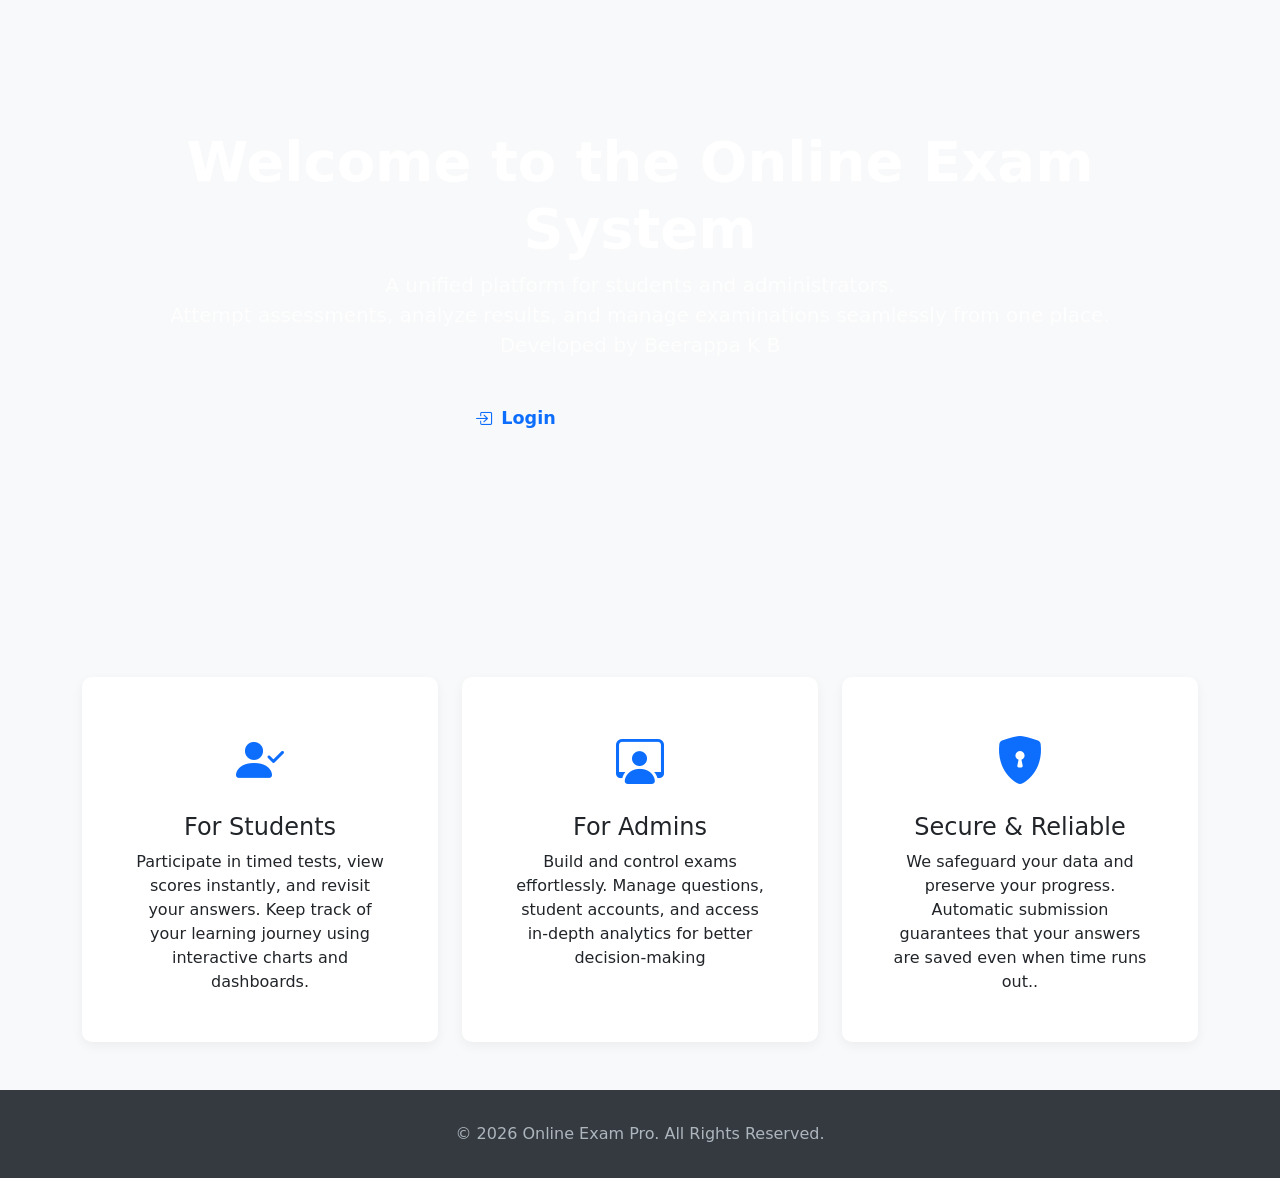
<file: onlineexampro-main/onlineexampro-main/src/main/resources/templates/index.html>
<!DOCTYPE html>
<html xmlns:th="http://www.thymeleaf.org">
<head>
    <title>Welcome - Online Exam Pro</title>
    <link href="https://cdn.jsdelivr.net/npm/bootstrap@5.3.2/dist/css/bootstrap.min.css" rel="stylesheet">
    <link rel="stylesheet" href="https://cdn.jsdelivr.net/npm/bootstrap-icons@1.11.3/font/bootstrap-icons.min.css">
    <link rel="stylesheet" th:href="@{/css/style.css}">
<body></body>
    <style>
        body {
            background-color: #f8f9fa;
            
        }
    
        

        /* New Hero Section */
        .hero-section {
            padding: 8rem 0;
            
            color: white;
        }
        .hero-section h1 {
            font-size: 3.5rem;
            font-weight: 700;
        }
        .hero-section p {
            font-size: 1.25rem;
            opacity: 0.9;
        }
        .hero-section .btn {
            font-size: 1.1rem;
            padding: 0.75rem 1.5rem;
            font-weight: 600;
            border-radius: 50px; /* Pill-shaped buttons */
            transition: all 0.2s ease;
        }
        .hero-section .btn-light {
            color: #0d6efd;
        }
        .hero-section .btn:hover {
            transform: translateY(-3px);
            box-shadow: 0 4px 12px rgba(0,0,0,0.15);
        }

        /* Feature Cards */
        .feature-icon {
            font-size: 3rem;
            color: #0d6efd;
        }
        .feature-card {
            border: 0;
            border-radius: 10px;
            box-shadow: 0 4px 12px rgba(0,0,0,0.05);
            transition: all 0.2s ease;
        }
        .feature-card:hover {
            transform: translateY(-5px);
            box-shadow: 0 8px 16px rgba(0,0,0,0.1);
        }

        .footer {
            background-color: #343a40;
            color: #adb5bd;
            padding: 2rem 0;
        }
    </style>
</head>
<body>

<!-- Navbar is included as usual -->
<div th:replace="~{fragments :: navbar}"></div>

<!-- --- NEW HERO SECTION --- -->
<div class="hero-section text-center">
    <div class="container">
        <h1 class="display-4">Welcome to the Online Exam System</h1>
        <p class="lead mb-4">A unified platform for students and administrators.
            <br>Attempt assessments, analyze results, and manage examinations seamlessly from one place.
            <br> Developed by Beerappa K B
        </p>
        <!--
          These buttons are for GUESTS only.
          Logged-in users will be redirected to their dashboard by the controller.
        -->
        <div>
            <a th:href="@{/login}" class="btn btn-light btn-lg m-2">
                <i class="bi bi-box-arrow-in-right me-2"></i>Login
            </a>
            <a th:href="@{/register}" class="btn btn-outline-light btn-lg m-2">
                <i class="bi bi-person-plus-fill me-2"></i>Create Account
            </a>
        </div>
    </div>
</div>

<!-- --- NEW FEATURES SECTION --- -->
<div class="container mt-5 py-5">
    <div class="row text-center g-4">

        <!-- Feature Card 1: For Students -->
        <div class="col-md-4">
            <div class="card feature-card h-100">
                <div class="card-body p-5">
                    <div class="feature-icon mb-3">
                        <i class="bi bi-person-check-fill"></i>
                    </div>
                    <h4 class="card-title">For Students</h4>
                    <p class="card-text">Participate in timed tests, view scores instantly, and revisit your answers. Keep track of your learning journey using interactive charts and dashboards.</p>
                </div>
            </div>
        </div>

        <!-- Feature Card 2: For Admins -->
        <div class="col-md-4">
            <div class="card feature-card h-100">
                <div class="card-body p-5">
                    <div class="feature-icon mb-3">
                        <i class="bi bi-person-workspace"></i>
                    </div>
                    <h4 class="card-title">For Admins</h4>
                    <p class="card-text">Build and control exams effortlessly. Manage questions, student accounts, and access in-depth analytics for better decision-making</p>
                </div>
            </div>
        </div>

        <!-- Feature Card 3: Secure & Reliable -->
        <div class="col-md-4">
            <div class="card feature-card h-100">
                <div class="card-body p-5">
                    <div class="feature-icon mb-3">
                        <i class="bi bi-shield-lock-fill"></i>
                    </div>
                    <h4 class="card-title">Secure & Reliable</h4>
                    <p class="card-text">We safeguard your data and preserve your progress. Automatic submission guarantees that your answers are saved even when time runs out..</p>
                </div>
            </div>
        </div>
    </div>
</div>

<footer class="footer mt-auto">
    <div class="container text-center">
        <p class="mb-0">© 2026 Online Exam Pro. All Rights Reserved.</p>
    </div>
</footer>

<script src="https://cdn.jsdelivr.net/npm/bootstrap@5.3.2/dist/js/bootstrap.bundle.min.js"></script>
</body>
</html>
</file>
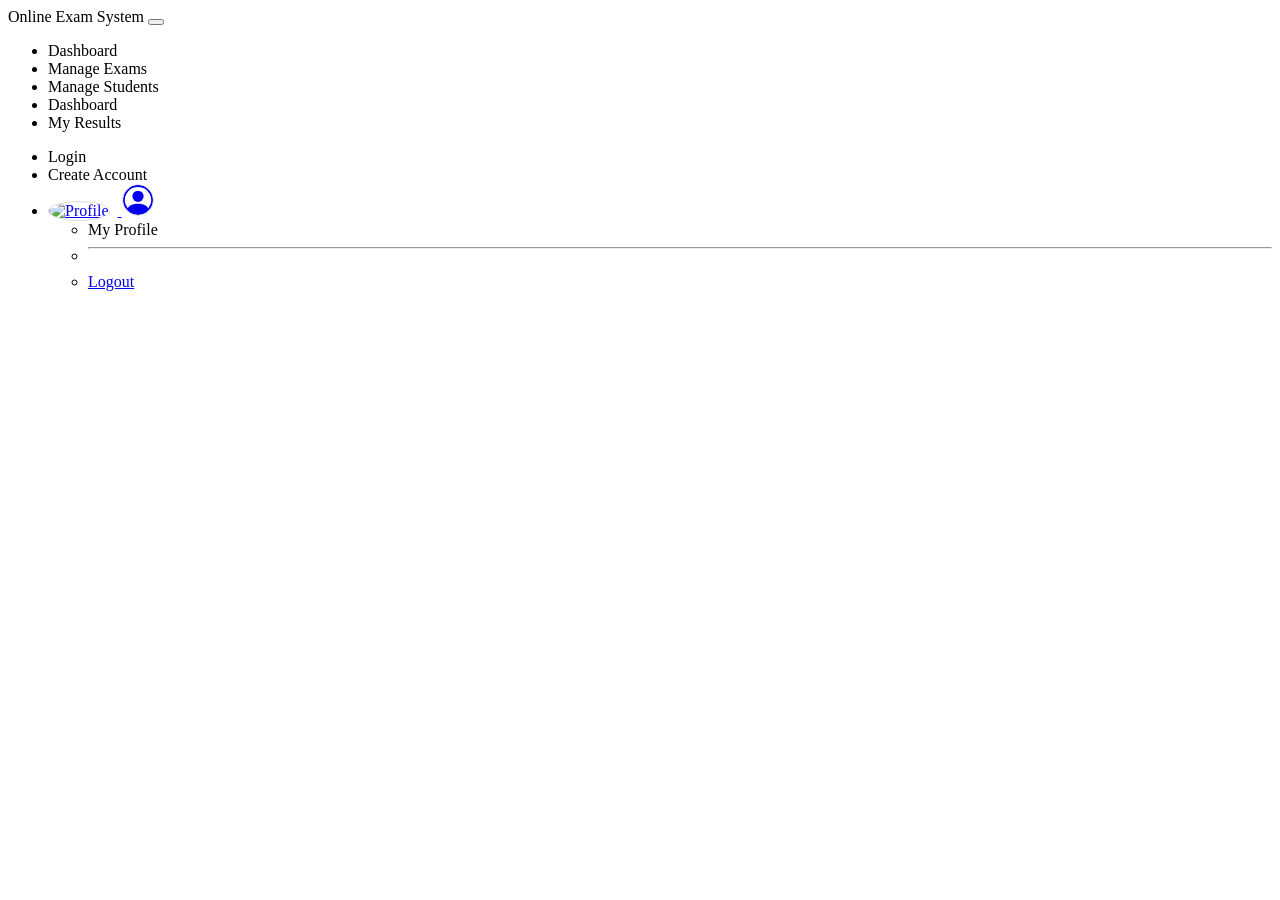
<file: onlineexampro-main/onlineexampro-main/src/main/resources/templates/fragments.html>
<!DOCTYPE html>
<html xmlns:th="http://www.thymeleaf.org"
      xmlns:sec="http://www.thymeleaf.org/extras/spring-security">

<body>

<nav th:fragment="navbar" class="navbar navbar-expand-lg navbar-dark bg-dark">
  <style>
        .navbar-profile-pic {
            width: 30px;  /* Set width */
            height: 30px; /* Set height */
            border-radius: 50%; /* Makes it round */
            object-fit: cover; /* Prevents stretching */
            margin-right: 8px;
            border: 1px solid #ddd;
        }
    </style>
  <div class="container-fluid">
    <a class="navbar-brand" th:href="@{/}">Online Exam System</a>
    <button class="navbar-toggler" type="button" data-bs-toggle="collapse" data-bs-target="#navbarSupportedContent"
            aria-controls="navbarSupportedContent" aria-expanded="false" aria-label="Toggle navigation">
      <span class="navbar-toggler-icon"></span>
    </button>
    <div class="collapse navbar-collapse" id="navbarSupportedContent">
      <ul class="navbar-nav me-auto mb-2 mb-lg-0">


        <li class="nav-item" sec:authorize="hasRole('ADMIN')">
          <a class="nav-link" th:href="@{/admin/dashboard}">Dashboard</a>
        </li>
        <li class="nav-item" sec:authorize="hasRole('ADMIN')">
          <a class="nav-link" th:href="@{/admin/manage-exams}">Manage Exams</a>
        </li>
        <li class="nav-item" sec:authorize="hasRole('ADMIN')">
          <a class="nav-link" th:href="@{/admin/students}">Manage Students</a>
        </li>

        <!-- Student Links -->
        <li class="nav-item" sec:authorize="hasRole('STUDENT')">
          <a class="nav-link" th:href="@{/student/dashboard}">Dashboard</a>
        </li>
        <li class="nav-item" sec:authorize="hasRole('STUDENT')">
          <a class="nav-link" th:href="@{/student/my-results}">My Results</a>
        </li>
      </ul>

      <ul class="navbar-nav ms-auto">
        <li class="nav-item" sec:authorize="!isAuthenticated()">
          <a class="nav-link" th:href="@{/login}">Login</a>
        </li>
        <li class="nav-item" sec:authorize="!isAuthenticated()">
          <a class="nav-link" th:href="@{/register}">Create Account</a>
        </li>

        <li class="nav-item dropdown" sec:authorize="isAuthenticated()">
          <a class="nav-link dropdown-toggle" href="#" id="navbarDropdown" role="button" data-bs-toggle="dropdown" aria-expanded="false">

            <!-- If user has a profile pic -->
            <img th:if="${globalProfilePicUrl != null}"
                 th:src="@{${globalProfilePicUrl}}"
                 alt="Profile"
                 class="navbar-profile-pic">

            <svg th:if="${globalProfilePicUrl == null}"
                 xmlns="http://www.w3.org/2000/svg" width="30" height="30" fill="currentColor"
                 class="bi bi-person-circle navbar-profile-pic" viewBox="0 0 16 16"
                 style="background-color: white;">
              <path d="M11 6a3 3 0 1 1-6 0 3 3 0 0 1 6 0z"/>
              <path fill-rule="evenodd"
                    d="M0 8a8 8 0 1 1 16 0A8 8 0 0 1 0 8zm8-7a7 7 0 0 0-5.468 11.37C3.242 11.226 4.805 10 8 10s4.757 1.225 5.468 2.37A7 7 0 0 0 8 1z"/>
            </svg>

            <span sec:authentication="name"></span>
          </a>
          <ul class="dropdown-menu dropdown-menu-end" aria-labelledby="navbarDropdown">
            <li  sec:authorize="hasRole('STUDENT')">
              <a class="dropdown-item" th:href="@{/student/profile}">My Profile</a>
            </li>
            <li  sec:authorize="hasRole('STUDENT')"><hr class="dropdown-divider"></li>
            <li>
              <a class="dropdown-item" href="javascript:document.getElementById('logoutForm').submit();">Logout</a>
              <form th:action="@{/logout}" method="post" id="logoutForm" class="d-none"></form>
            </li>
          </ul>
        </li>
      </ul>
    </div>
  </div>
</nav>

<script src="https://cdn.jsdelivr.net/npm/bootstrap@5.3.2/dist/js/bootstrap.bundle.min.js"></script>
</body>
</html>
</file>
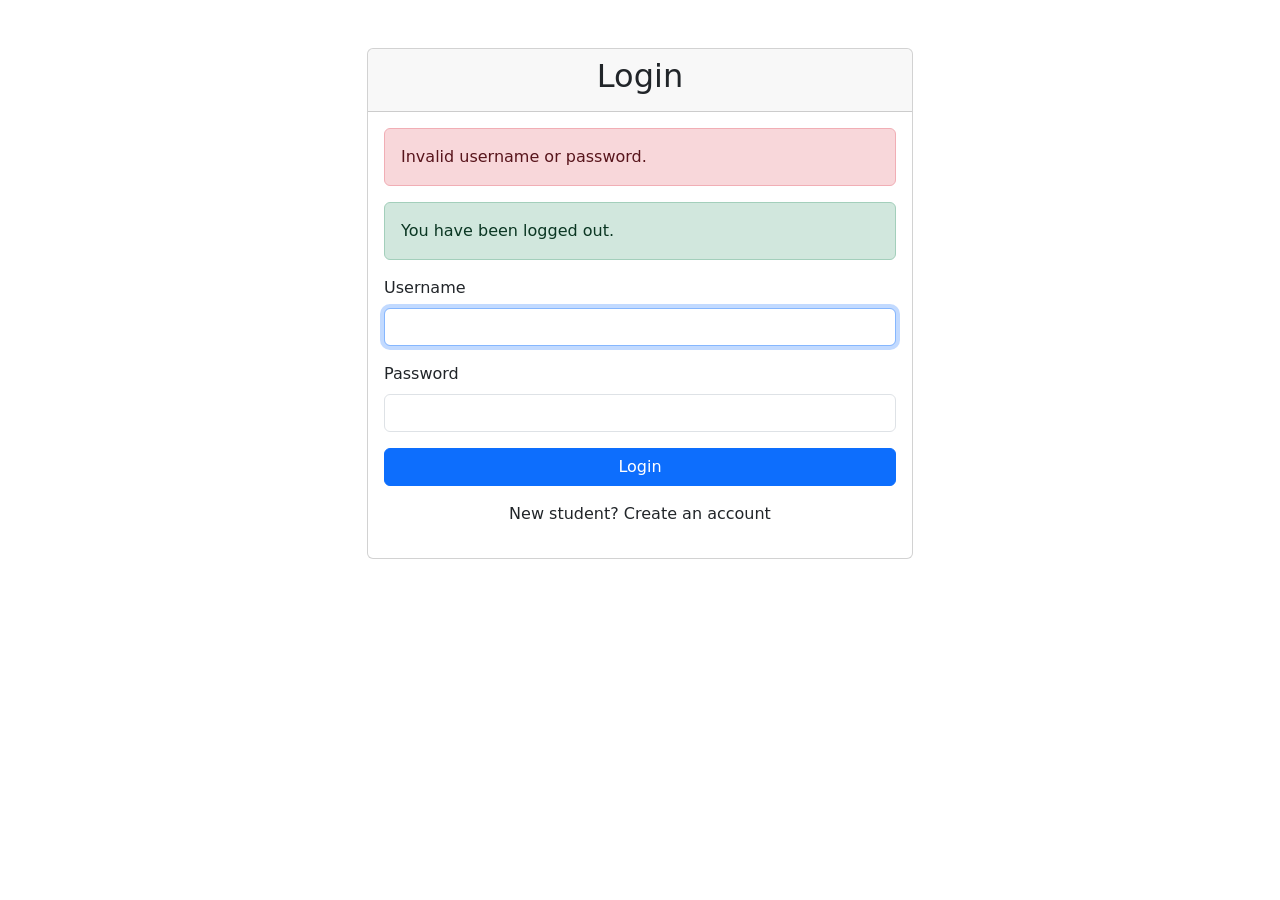
<file: onlineexampro-main/onlineexampro-main/src/main/resources/templates/login.html>
<!DOCTYPE html>
<html xmlns:th="http://www.thymeleaf.org">
<head>
    <title>Login</title>
    <link href="https://cdn.jsdelivr.net/npm/bootstrap@5.3.2/dist/css/bootstrap.min.css" rel="stylesheet">
    <link rel="stylesheet" th:href="@{/css/style.css}">
</head>
<body>
    <div class="bg-shape bg-shape-1"></div>
<div class="bg-shape bg-shape-2"></div>
</body>

<div th:replace="~{fragments :: navbar}"></div>

<div class="container mt-5">
    <div class="row">
        <div class="col-md-6 offset-md-3">
            <div class="card">
                <div class="card-header">
                    <h2 class="card-title text-center">Login</h2>
                </div>
                <div class="card-body">

                    <div th:if="${param.error}" class="alert alert-danger">
                        Invalid username or password.
                    </div>
                    <div th:if="${param.logout}" class="alert alert-success">
                        You have been logged out.
                    </div>

                    <form th:action="@{/login}" method="post">
                        <div class="mb-3">
                            <label for="username" class="form-label">Username</label>
                            <input type="text" class="form-control" id="username" name="username" required autofocus>
                        </div>
                        <div class="mb-3">
                            <label for="password" class="form-label">Password</label>
                            <input type="password" class="form-control" id="password" name="password" required>
                        </div>
                        <button type="submit" class="btn btn-primary w-100">Login</button>
                    </form>
                    <div class="text-center mt-3">
                        <p>New student? <a th:href="@{/register}">Create an account</a></p>
                    </div>
                </div>
            </div>
        </div>
    </div>
</div>
</body>
</html>
</file>
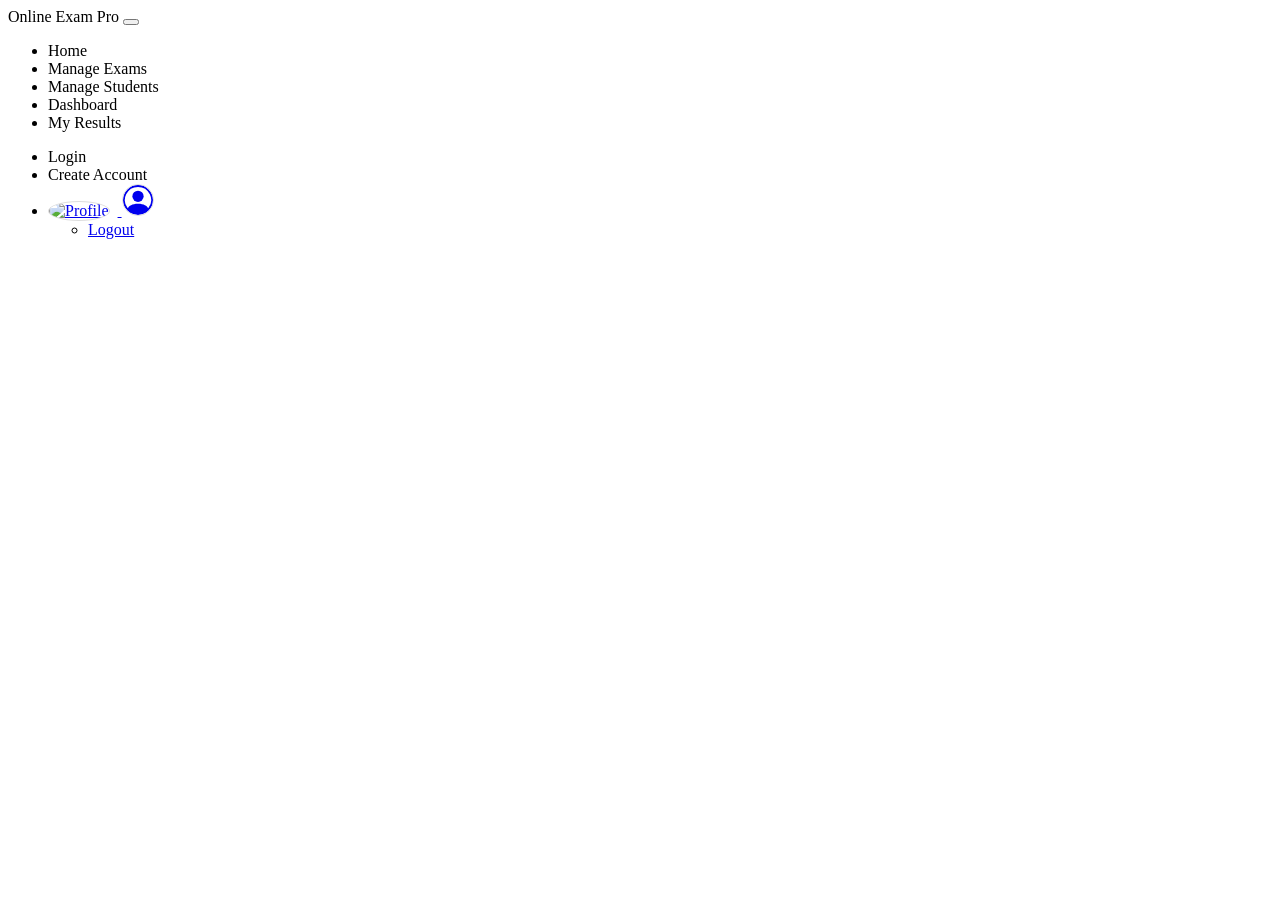
<file: onlineexampro-main/onlineexampro-main/src/main/resources/templates/navbar.html>
<!DOCTYPE html>
<html xmlns:th="http://www.thymeleaf.org"
      xmlns:sec="http://www.thymeleaf.org/extras/spring-security">
<head>
    <!-- We can add a <style> tag for the profile picture -->
    <style>
        .navbar-profile-pic {
            width: 30px;
            height: 30px;
            border-radius: 50%; /* Makes it round */
            object-fit: cover;   /* Ensures the image covers the area */
            margin-right: 8px;
            border: 1px solid #ddd;
        }
    </style>
</head>
<body>

<!-- th:fragment="navbar" defines a reusable fragment -->
<nav th:fragment="navbar" class="navbar navbar-expand-lg navbar-dark bg-dark">
    <div class="container-fluid">
        <a class="navbar-brand" th:href="@{/}">Online Exam Pro</a>
        <button class="navbar-toggler" type="button" data-bs-toggle="collapse" data-bs-target="#navbarSupportedContent"
                aria-controls="navbarSupportedContent" aria-expanded="false" aria-label="Toggle navigation">
            <span class="navbar-toggler-icon"></span>
        </button>
        <div class="collapse navbar-collapse" id="navbarSupportedContent">
            <ul class="navbar-nav me-auto mb-2 mb-lg-0">
                <li class="nav-item">
                    <a class="nav-link" th:href="@{/}">Home</a>
                </li>

                <!-- Admin Links -->
                <li class="nav-item" sec:authorize="hasRole('ADMIN')">
                    <a class="nav-link" th:href="@{/admin/dashboard}">Manage Exams</a>
                </li>
                <li class="nav-item" sec:authorize="hasRole('ADMIN')">
                    <a class="nav-link" th:href="@{/admin/students}">Manage Students</a>
                </li>

                <!-- Student Links -->
                <li class="nav-item" sec:authorize="hasRole('STUDENT')">
                    <a class="nav-link" th:href="@{/student/dashboard}">Dashboard</a>
                </li>
                <li class="nav-item" sec:authorize="hasRole('STUDENT')">
                    <a class="nav-link" th:href="@{/student/my-results}">My Results</a>
                </li>
            </ul>

            <!-- Login/Register/Logout Links -->
            <ul class="navbar-nav ms-auto">
                <li class="nav-item" sec:authorize="!isAuthenticated()">
                    <a class="nav-link" th:href="@{/login}">Login</a>
                </li>
                <li class="nav-item" sec:authorize="!isAuthenticated()">
                    <a class="nav-link" th:href="@{/register}">Create Account</a>
                </li>

                <!-- If user is authenticated -->
                <li class="nav-item dropdown" sec:authorize="isAuthenticated()">
                    <a class="nav-link dropdown-toggle" href="#" id="navbarDropdown" role="button" data-bs-toggle="dropdown" aria-expanded="false">
                        <!-- --- NEW PROFILE PIC DISPLAY --- -->

                        <!-- 1. If user has a profile pic -->
                        <img th:if="${globalProfilePicUrl != null}"
                             th:src="@{${globalProfilePicUrl}}"
                             alt="Profile"
                             class="navbar-profile-pic">

                        <!-- 2. If user does NOT have a pic, show a default icon -->
                        <svg th:if="${globalProfilePicUrl == null}"
                             xmlns="http://www.w3.org/2000/svg" width="30" height="30" fill="currentColor"
                             class="bi bi-person-circle navbar-profile-pic" viewBox="0 0 16 16"
                             style="background-color: white;">
                            <path d="M11 6a3 3 0 1 1-6 0 3 3 0 0 1 6 0z"/>
                            <path fill-rule="evenodd"
                                  d="M0 8a8 8 0 1 1 16 0A8 8 0 0 1 0 8zm8-7a7 7 0 0 0-5.468 11.37C3.242 11.226 4.805 10 8 10s4.757 1.225 5.468 2.37A7 7 0 0 0 8 1z"/>
                        </svg>

                        <span sec:authentication="name"></span>
                    </a>
                    <ul class="dropdown-menu dropdown-menu-end" aria-labelledby="navbarDropdown">
                        <li>
                            <a class="dropdown-item" href="javascript:document.getElementById('logoutForm').submit();">Logout</a>
                            <form th:action="@{/logout}" method="post" id="logoutForm" class="d-none"></form>
                        </li>
                    </ul>
                </li>
            </ul>
        </div>
    </div>
</nav>

<script src="https://cdn.jsdelivr.net/npm/bootstrap@5.3.2/dist/js/bootstrap.bundle.min.js"></script>
</body>
</html>
</file>
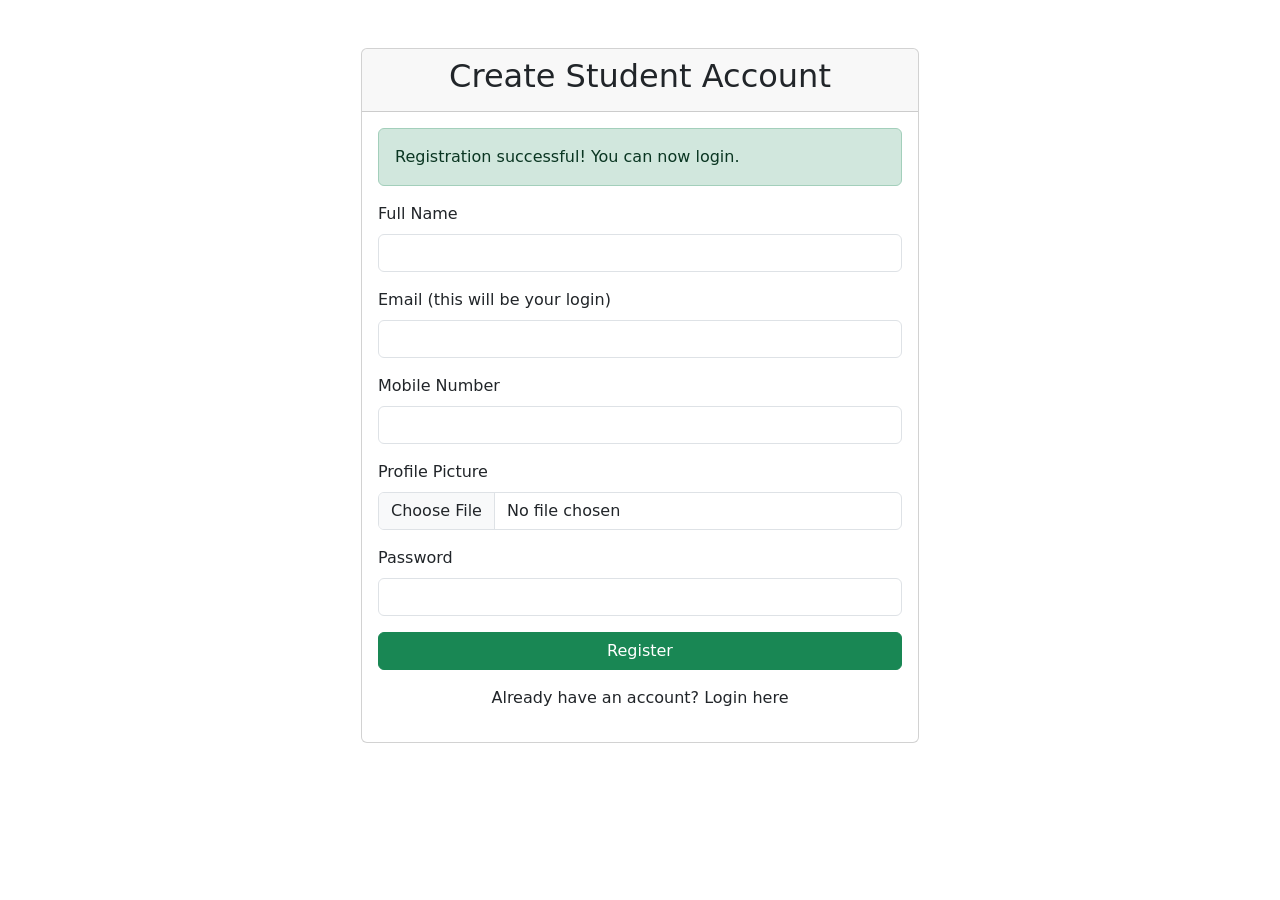
<file: onlineexampro-main/onlineexampro-main/src/main/resources/templates/register.html>
<!DOCTYPE html>
<html xmlns:th="http://www.thymeleaf.org">
<head>
    <title>Create Student Account</title>
    <link href="https://cdn.jsdelivr.net/npm/bootstrap@5.3.2/dist/css/bootstrap.min.css" rel="stylesheet">
     <link rel="stylesheet" th:href="@{/css/style.css}">
</head>
<body>

<div th:replace="~{fragments :: navbar}"></div>

<div class="container mt-5">
    <div class.="row">
        <div class="col-md-6 offset-md-3">
            <div class="card">
                <div class="card-header">
                    <h2 class="card-title text-center">Create Student Account</h2>
                </div>
                <div class="card-body">

                    <div th:if="${param.success}" class="alert alert-success">
                        Registration successful! You can now <a th:href="@{/login}">login</a>.
                    </div>


                    <form th:action="@{/register}" th:object="${user}" method="post" enctype="multipart/form-data">
                        <!-- Full Name -->
                        <div class="mb-3">
                            <label for="fullName" class="form-label">Full Name</label>
                            <input type="text" class="form-control" id="fullName" th:field="*{fullName}">
                        </div>

                        <!-- Email -->
                        <div class="mb-3">
                            <label for="username" class="form-label">Email (this will be your login)</label>
                            <input type="email" class="form-control" id="username" th:field="*{username}" required>
                            <p th:if="${#fields.hasErrors('username')}" class="text-danger" th:errors="*{username}"></p>
                        </div>

                        <!-- Mobile Number -->
                        <div class="mb-3">
                            <label for="mobileNumber" class="form-label">Mobile Number</label>
                            <input type="tel" class="form-control" id="mobileNumber" th:field="*{mobileNumber}">
                        </div>


                        <div class="mb-3">
                            <label for="profilePicFile" class="form-label">Profile Picture</label>
                            <input type="file" class="form-control" id="profilePicFile" name="profilePicFile" accept="image/png, image/jpeg">
                        </div>

                        <!-- Password -->
                        <div class="mb-3">
                            <label for="password" class="form-label">Password</label>
                            <input type="password" class="form-control" id="password" th:field="*{password}" required>
                        </div>

                        <button type="submit" class="btn btn-success w-100">Register</button>
                    </form>
                    <div class="text-center mt-3">
                        <p>Already have an account? <a th:href="@{/login}">Login here</a></p>
                    </div>
                </div>
            </div>
        </div>
    </div>
</div>
</body>
</html>
</file>
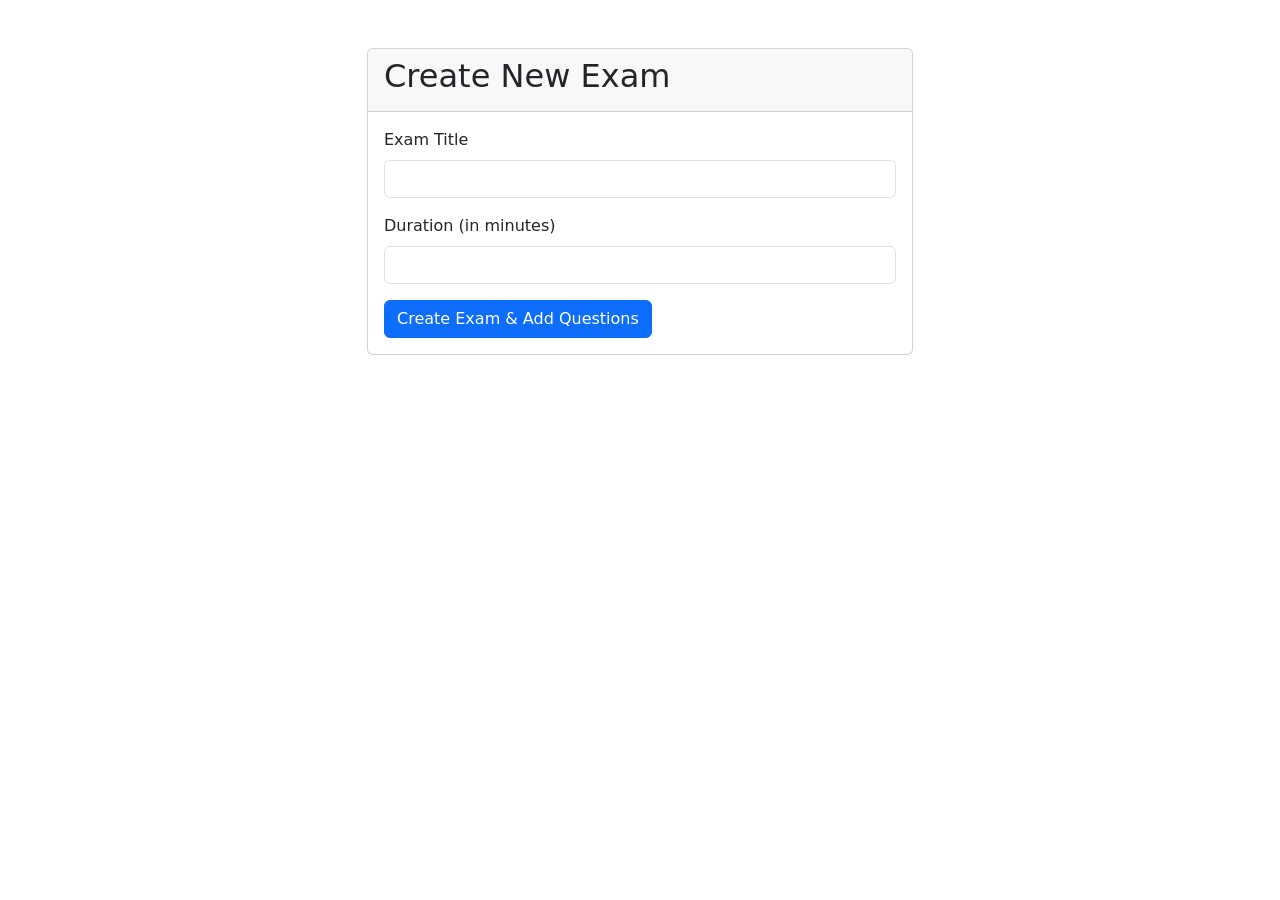
<file: onlineexampro-main/onlineexampro-main/src/main/resources/templates/admin/add_exam.html>
<!DOCTYPE html>
<html xmlns:th="http://www.thymeleaf.org">
<head>
    <title>Admin - Add Exam</title>
    <link href="https://cdn.jsdelivr.net/npm/bootstrap@5.3.2/dist/css/bootstrap.min.css" rel="stylesheet">
     <link rel="stylesheet" th:href="@{/css/style.css}">
</head>
<body>
<div th:replace="~{fragments :: navbar}"></div>

<div class="container mt-5">
    <div class="row">
        <div class="col-md-6 offset-md-3">
            <div class="card">
                <div class="card-header">
                    <h2 class="card-title">Create New Exam</h2>
                </div>
                <div class="card-body">
                    <form th:action="@{/admin/exam/add}" th:object="${exam}" method="post">
                        <div class="mb-3">
                            <label for="title" class="form-label">Exam Title</label>
                            <input type="text" class="form-control" id="title" th:field="*{title}" required>
                        </div>
                        <div class="mb-3">
                            <label for="duration" class="form-label">Duration (in minutes)</label>
                            <input type="number" class="form-control" id="duration" th:field="*{durationInMinutes}" required min="1">
                        </div>
                        <button type="submit" class="btn btn-primary">Create Exam & Add Questions</button>
                    </form>
                </div>
            </div>
        </div>
    </div>
</div>
</body>
</html>
</file>
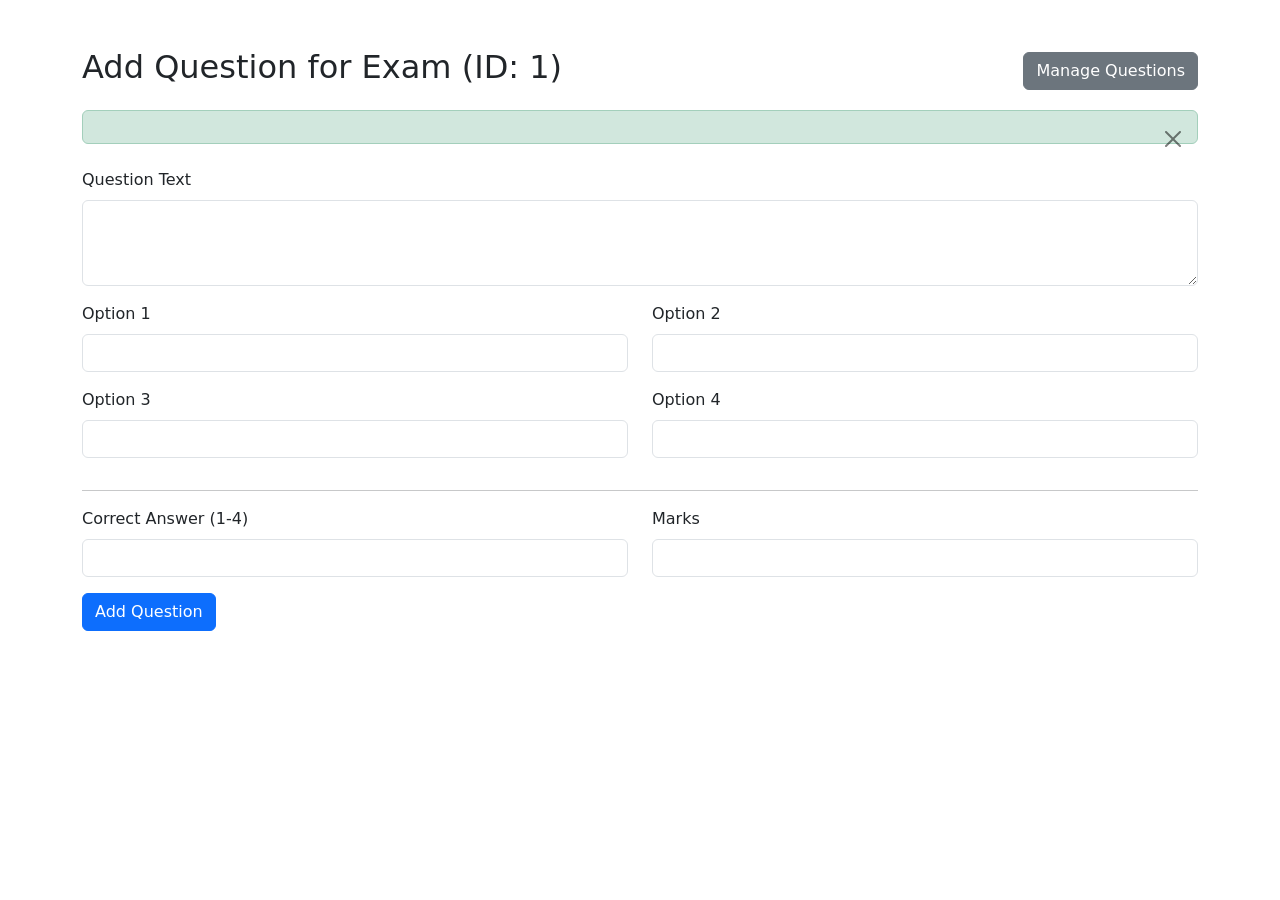
<file: onlineexampro-main/onlineexampro-main/src/main/resources/templates/admin/add_question.html>
<!DOCTYPE html>
<html xmlns:th="http://www.thymeleaf.org">
<head>
    <title>Add Question</title>
    <link href="https://cdn.jsdelivr.net/npm/bootstrap@5.3.2/dist/css/bootstrap.min.css" rel="stylesheet">
     <link rel="stylesheet" th:href="@{/css/style.css}">
</head>
<body>

<div th:replace="~{fragments :: navbar}"></div>

<main class="container mt-5">

    <div class="d-flex justify-content-between align-items-center mb-3">
        <h2>Add Question for Exam (ID: <span th:text="${examId}">1</span>)</h2>
        <a th:href="@{/admin/exam/manage-questions/{id}(id=${examId})}" class="btn btn-secondary">
            Manage Questions
        </a >
    </div>


    <div th:if="${successMessage}" class="alert alert-success alert-dismissible fade show" role="alert">
        <span th:text="${successMessage}"></span>
        <button type="button" class="btn-close" data-bs-dismiss="alert" aria-label="Close"></button>
    </div>


    <form th:action="@{/admin/exam/question/add}" th:object="${question}" method="post" class="mt-4">

        <input type="hidden" name="examId" th:value="${examId}" />

        <!-- Question Text -->
        <div class="mb-3">
            <label for="text" class="form-label">Question Text</label>
            <textarea class="form-control" id="text" th:field="*{text}" rows="3" required></textarea>
        </div>

        <div class="row">
            <div class="col-md-6 mb-3">
                <label for="option1" class="form-label">Option 1</label>
                <input type="text" class="form-control" id="option1" th:field="*{option1}" required>
            </div>
            <div class="col-md-6 mb-3">
                <label for="option2" class="form-label">Option 2</label>
                <input type="text" class="form-control" id="option2" th:field="*{option2}" required>
            </div>
        </div>
        <div class="row">
            <div class="col-md-6 mb-3">
                <label for="option3" class="form-label">Option 3</label>
                <input type="text" class="form-control" id="option3" th:field="*{option3}" required>
            </div>
            <div class="col-md-6 mb-3">
                <label for="option4" class="form-label">Option 4</label>
                <input type="text" class="form-control" id="option4" th:field="*{option4}" required>
            </div>
        </div>

        <hr>

        <div class="row">
            <div class="col-md-6 mb-3">
                <label for="correctAnswer" class="form-label">Correct Answer (1-4)</label>
                <input type="number" class="form-control" id="correctAnswer" th:field="*{correctAnswer}" min="1" max="4" required>
            </div>
            <div class="col-md-6 mb-3">
                <label for="marks" class="form-label">Marks</label>
                <input type="number" class="form-control" id="marks" th:field="*{marks}" min="1" required>
            </div>
        </div>

        <button type="submit" class="btn btn-primary">Add Question</button><br>
    </form>


<br>
</main>

<script src="https://cdn.jsdelivr.net/npm/bootstrap@5.3.2/dist/js/bootstrap.bundle.min.js"></script>
</body>
</html>
</file>
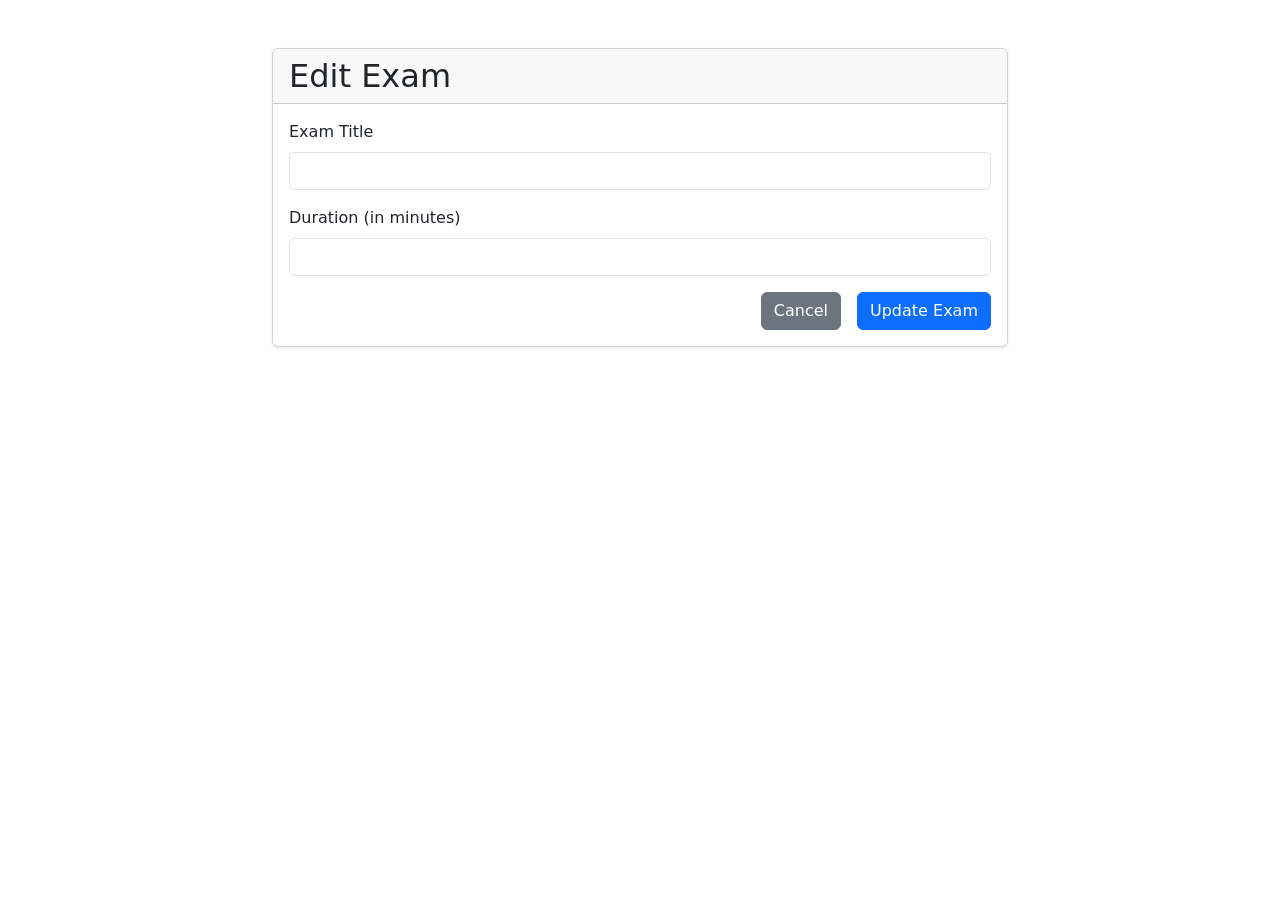
<file: onlineexampro-main/onlineexampro-main/src/main/resources/templates/admin/edit_exam.html>
<!DOCTYPE html>
<html xmlns:th="http://www.thymeleaf.org">
<head>
  <title>Edit Exam</title>
  <link href="https://cdn.jsdelivr.net/npm/bootstrap@5.3.2/dist/css/bootstrap.min.css" rel="stylesheet">
   <link rel="stylesheet" th:href="@{/css/style.css}">
</head>
<body>
<div th:replace="~{fragments :: navbar}"></div>

<div class="container mt-5">
  <div class="row justify-content-center">
    <div class="col-md-8">
      <div class="card shadow-sm">
        <div class="card-header">
          <h2 class="mb-0">Edit Exam</h2>
        </div>
        <div class="card-body">
          <!-- The form is pre-filled using th:object -->
          <form th:action="@{/admin/exam/update/{id}(id=${exam.id})}" th:object="${exam}" method="post">

            <div class="mb-3">
              <label for="title" class="form-label">Exam Title</label>
              <!-- th:field connects this input to exam.title -->
              <input type="text" class="form-control" id="title" th:field="*{title}" required>
            </div>

            <div class="mb-3">
              <label for="duration" class="form-label">Duration (in minutes)</label>
              <!-- th:field connects this input to exam.durationInMinutes -->
              <input type="number" class="form-control" id="duration" th:field="*{durationInMinutes}" min="1" required>
            </div>

            <div class="d-grid gap-2 d-md-flex justify-content-md-end">
              <a th:href="@{/admin/manage-exams}" class="btn btn-secondary me-md-2">Cancel</a>
              <button type="submit" class="btn btn-primary">Update Exam</button>
            </div>
          </form>
        </div>
      </div>
    </div>
  </div>
</div>

<script src="https://cdn.jsdelivr.net/npm/bootstrap@5.3.2/dist/js/bootstrap.bundle.min.js"></script>
</body>
</html>
</file>
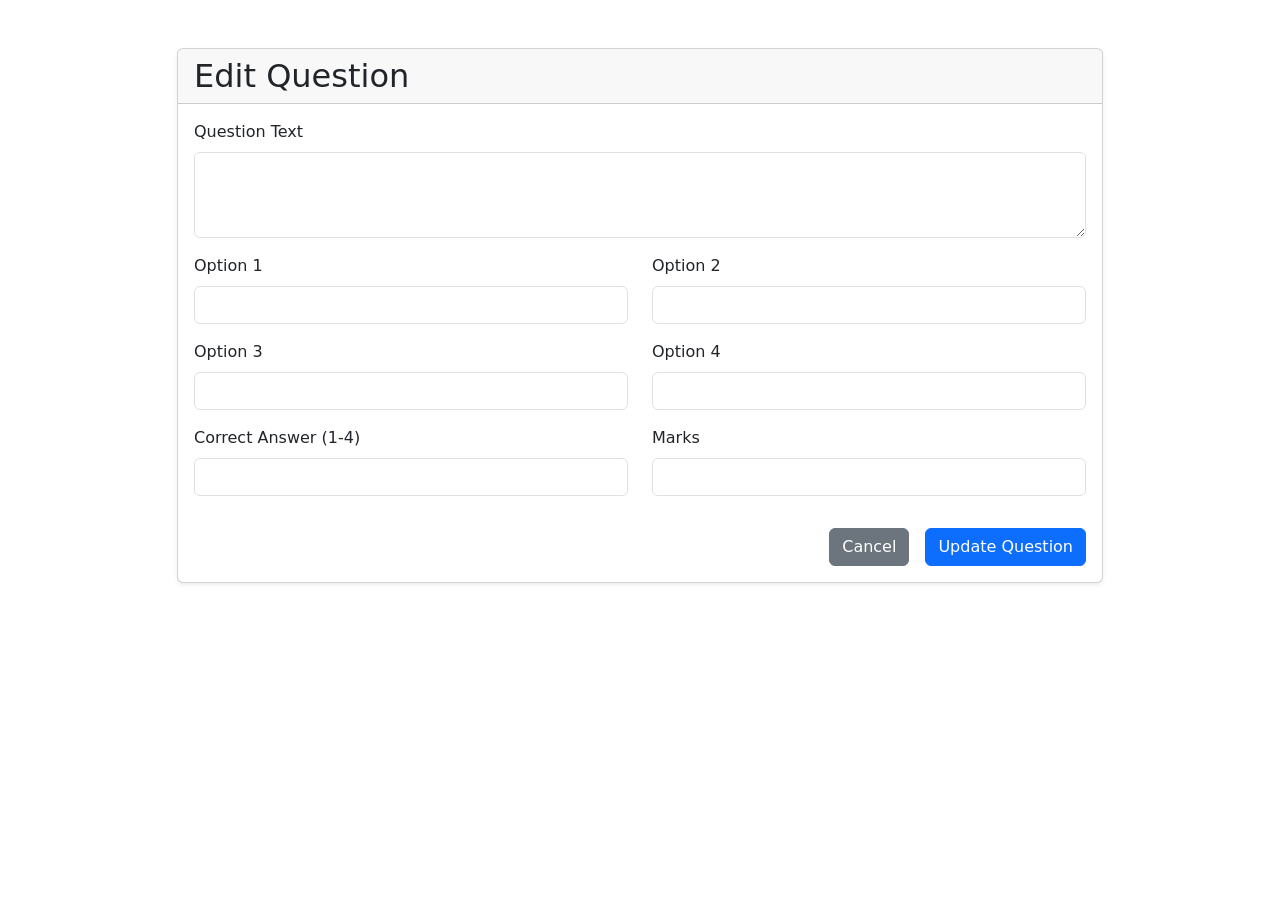
<file: onlineexampro-main/onlineexampro-main/src/main/resources/templates/admin/edit_question.html>
<!DOCTYPE html>
<html xmlns:th="http://www.thymeleaf.org">
<head>
    <title>Edit Question</title>
    <link href="https://cdn.jsdelivr.net/npm/bootstrap@5.3.2/dist/css/bootstrap.min.css" rel="stylesheet">
     <link rel="stylesheet" th:href="@{/css/style.css}">
</head>
<body>
<div th:replace="~{fragments :: navbar}"></div>

<div class="container mt-5">
    <div class="row justify-content-center">
        <div class="col-md-10">
            <div class="card shadow-sm">
                <div class="card-header">
                    <h2 class="mb-0">Edit Question</h2>
                </div>
                <div class="card-body">
                    <!-- Form is pre-filled with th:object -->
                    <form th:action="@{/admin/question/update/{id}(id=${question.id})}" th:object="${question}" method="post">

                        <!-- Question Text -->
                        <div class="mb-3">
                            <label for="text" class="form-label">Question Text</label>
                            <textarea class="form-control" id="text" th:field="*{text}" rows="3" required></textarea>
                        </div>

                        <div class="row">
                            <!-- Option 1 -->
                            <div class="col-md-6 mb-3">
                                <label for="option1" class="form-label">Option 1</label>
                                <input type="text" class="form-control" id="option1" th:field="*{option1}" required>
                            </div>
                            <!-- Option 2 -->
                            <div class="col-md-6 mb-3">
                                <label for="option2" class="form-label">Option 2</label>
                                <input type="text" class="form-control" id="option2" th:field="*{option2}" required>
                            </div>
                        </div>

                        <div class="row">
                            <!-- Option 3 -->
                            <div class="col-md-6 mb-3">
                                <label for="option3" class="form-label">Option 3</label>
                                <input type="text" class="form-control" id="option3" th:field="*{option3}" required>
                            </div>
                            <!-- Option 4 -->
                            <div class="col-md-6 mb-3">
                                <label for="option4" class="form-label">Option 4</label>
                                <input type="text" class="form-control" id="option4" th:field="*{option4}" required>
                            </div>
                        </div>

                        <div class="row">
                            <!-- Correct Answer -->
                            <div class="col-md-6 mb-3">
                                <label for="correctAnswer" class="form-label">Correct Answer (1-4)</label>
                                <input type="number" class="form-control" id="correctAnswer" th:field="*{correctAnswer}" min="1" max="4" required>
                            </div>
                            <!-- Marks -->
                            <div class="col-md-6 mb-3">
                                <label for="marks" class="form-label">Marks</label>
                                <input type="number" class="form-control" id="marks" th:field="*{marks}" min="1" required>
                            </div>
                        </div>

                        <div class="d-grid gap-2 d-md-flex justify-content-md-end mt-3">
                            <!-- Cancel button redirects back to the manage page -->
                            <a th:href="@{/admin/exam/manage-questions/{id}(id=${question.exam.id})}" class="btn btn-secondary me-md-2">Cancel</a>
                            <button type="submit" class="btn btn-primary">Update Question</button>
                        </div>
                    </form>
                </div>
            </div>
        </div>
    </div>
</div>

<script src="https://cdn.jsdelivr.net/npm/bootstrap@5.3.2/dist/js/bootstrap.bundle.min.js"></script>
</body>
</html>
</file>
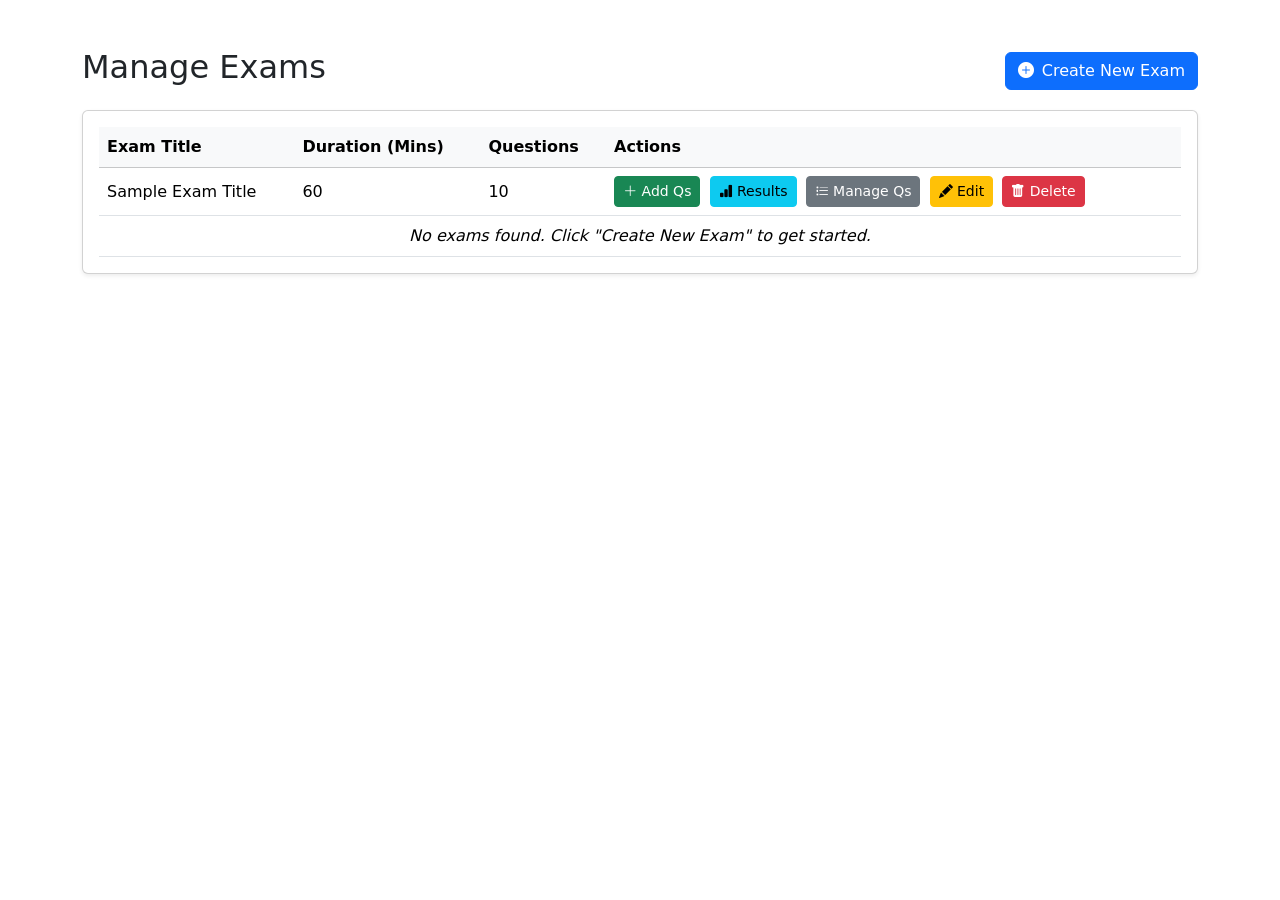
<file: onlineexampro-main/onlineexampro-main/src/main/resources/templates/admin/manage_exams.html>
<!DOCTYPE html>
<html xmlns:th="http://www.thymeleaf.org">
<head>
  <title>Manage Exams</title>
  <link href="https://cdn.jsdelivr.net/npm/bootstrap@5.3.2/dist/css/bootstrap.min.css" rel="stylesheet">
  <link rel="stylesheet" href="https://cdn.jsdelivr.net/npm/bootstrap-icons@1.11.3/font/bootstrap-icons.min.css">
   <link rel="stylesheet" th:href="@{/css/style.css}">
</head>
<body>
<div th:replace="~{fragments :: navbar}"></div>

<div class="container mt-5">
  <div class="d-flex justify-content-between align-items-center mb-3">
    <h2>Manage Exams</h2>
    <a th:href="@{/admin/exam/add}" class="btn btn-primary">
      <i class="bi bi-plus-circle-fill me-2"></i>Create New Exam
    </a>
  </div>

  <div class="card shadow-sm">
    <div class="card-body">
      <div class="table-responsive">
        <table class="table table-hover align-middle mb-0">
          <thead class="table-light">
          <tr>
            <th scope="col">Exam Title</th>
            <th scope="col">Duration (Mins)</th>
            <th scope="col">Questions</th>
            <th scope="col">Actions</th>
          </tr>
          </thead>
          <tbody>
          <tr th:each="exam : ${exams}">
            <td th:text="${exam.title}">Sample Exam Title</td>
            <td th:text="${exam.durationInMinutes}">60</td>
            <td th:text="${#lists.size(exam.questions)}">10</td>
            <td>
              <!-- Add Questions Button -->
              <a th:href="@{/admin/exam/{examId}/question/add(examId=${exam.id})}"
                 class="btn btn-sm btn-success me-1" title="Add Questions">
                <i class="bi bi-plus-lg"></i> Add Qs
              </a>
              <!-- View Results Button -->
              <a th:href="@{/admin/results/{examId}(examId=${exam.id})}"
                 class="btn btn-sm btn-info me-1" title="View Results">
                <i class="bi bi-bar-chart-fill"></i> Results
              </a>

              <!-- Manage Questions Button -->
              <a th:href="@{/admin/exam/manage-questions/{examId}(examId=${exam.id})}"
                 class="btn btn-sm btn-secondary me-1" title="Manage Questions">
                <i class="bi bi-list-task"></i> Manage Qs
              </a>

              <!-- Edit Exam Button -->
              <a th:href="@{/admin/exam/edit/{examId}(examId=${exam.id})}"
                 class="btn btn-sm btn-warning me-1" title="Edit Exam">
                <i class="bi bi-pencil-fill"></i> Edit
              </a>

              <!-- Delete Exam Button -->
              <a th:href="@{/admin/exam/delete/{examId}(examId=${exam.id})}"
                 class="btn btn-sm btn-danger" title="Delete Exam"
                 onclick="return confirm('Are you sure you want to delete this exam? This will delete all associated questions and results.');">
                <i class="bi bi-trash-fill"></i> Delete
              </a>
            </td>
          </tr>
          <tr th:if="${#lists.isEmpty(exams)}">
            <td colspan="4" class="text-center fst-italic">No exams found. Click "Create New Exam" to get started.</td>
          </tr>
          </tbody>
        </table>
      </div>
    </div>
  </div>
</div>

<script src="https://cdn.jsdelivr.net/npm/bootstrap@5.3.2/dist/js/bootstrap.bundle.min.js"></script>
</body>
</html>
</file>
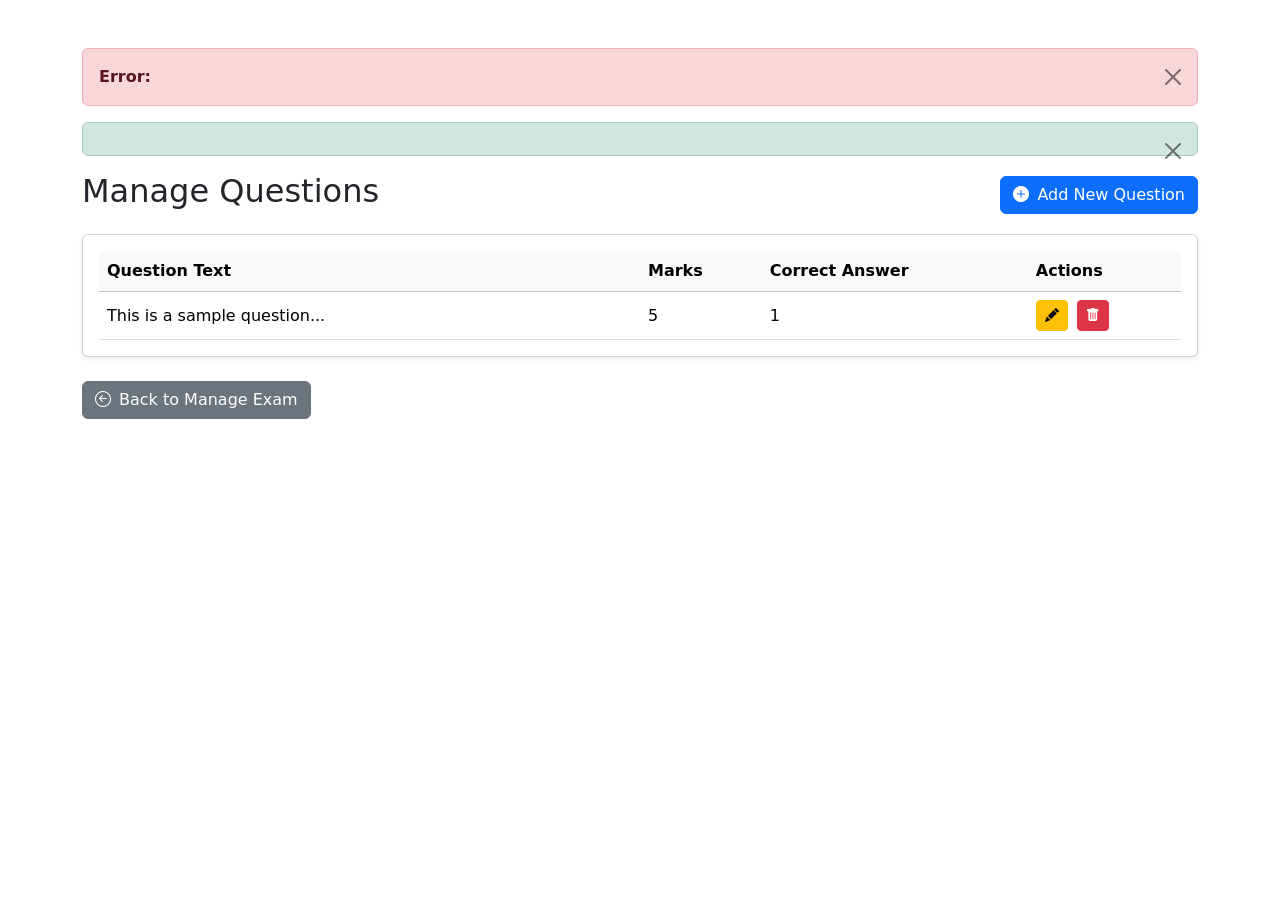
<file: onlineexampro-main/onlineexampro-main/src/main/resources/templates/admin/manage_questions.html>
<!DOCTYPE html>
<html xmlns:th="http://www.thymeleaf.org">
<head>
  <title>Manage Questions</title>
  <link href="https://cdn.jsdelivr.net/npm/bootstrap@5.3.2/dist/css/bootstrap.min.css" rel="stylesheet">
  <link rel="stylesheet" href="https://cdn.jsdelivr.net/npm/bootstrap-icons@1.11.3/font/bootstrap-icons.min.css">
   <link rel="stylesheet" th:href="@{/css/style.css}">
</head>
<body>
<div th:replace="~{fragments :: navbar}"></div>

<div class="container mt-5">

  <div th:if="${errorMessage}" class="alert alert-danger alert-dismissible fade show" role="alert">
    <strong>Error:</strong> <span th:text="${errorMessage}"></span>
    <button type="button" class="btn-close" data-bs-dismiss="alert" aria-label="Close"></button>
  </div>

  <div th:if="${successMessage}" class="alert alert-success alert-dismissible fade show" role="alert">
    <span th:text="${successMessage}"></span>
    <button type="button" class="btn-close" data-bs-dismiss="alert" aria-label="Close"></button>
  </div>

  <div class="d-flex justify-content-between align-items-center mb-3">
    <h2 th:text="|Manage Questions For Exam: ${exam.title}|">Manage Questions</h2>
    <a th:href="@{/admin/exam/{id}/question/add(id=${exam.id})}" class="btn btn-primary">
      <i class="bi bi-plus-circle-fill me-2"></i>Add New Question
    </a>
  </div>

  <div class="card shadow-sm">
    <div class="card-body">
      <div class="table-responsive">
        <table class="table table-hover align-middle mb-0">
          <thead class="table-light">
          <tr>
            <th scope="col" style="width: 50%;">Question Text</th>
            <th scope="col">Marks</th>
            <th scope="col">Correct Answer</th>
            <th scope="col">Actions</th>
          </tr>
          </thead>
          <tbody>
          <tr th:each="q : ${questions}">
            <td th:text="${q.text}">This is a sample question...</td>
            <td th:text="${q.marks}">5</td>
            <td th:text="${q.correctAnswer}">1</td>
            <td>
              <!-- Edit Question Button -->
              <a th:href="@{/admin/question/edit/{id}(id=${q.id})}"
                 class="btn btn-sm btn-warning me-1" title="Edit Question">
                <i class="bi bi-pencil-fill"></i>
              </a>

              <!-- Delete Question Button -->
              <a th:href="@{/admin/exam/{examId}/question/delete/{qId}(examId=${exam.id}, qId=${q.id})}"
                 class="btn btn-sm btn-danger" title="Delete Question"
                 onclick="return confirm('Are you sure you want to delete this question?');">
                <i class="bi bi-trash-fill"></i>
              </a>
            </td>
          </tr>
          </tbody>
        </table>
      </div>
    </div>
  </div>

  <div class="mt-4">
    <a th:href="@{/admin/manage-exams}" class="btn btn-secondary">
      <i class="bi bi-arrow-left-circle me-2"></i>Back to Manage Exam
    </a>
  </div>
</div>

<script src="https://cdn.jsdelivr.net/npm/bootstrap@5.3.2/dist/js/bootstrap.bundle.min.js"></script>
</body>
</html>
</file>
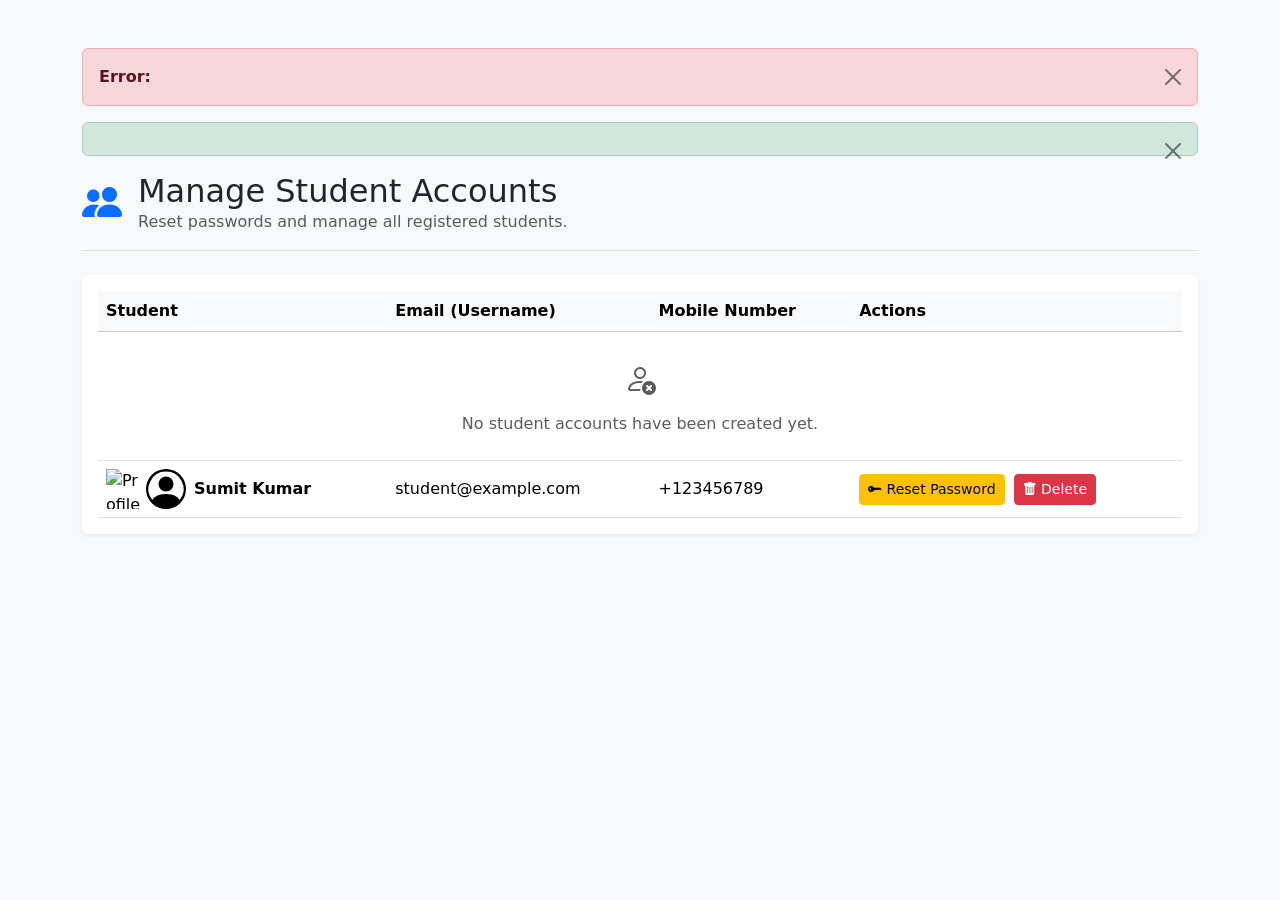
<file: onlineexampro-main/onlineexampro-main/src/main/resources/templates/admin/manage_students.html>
<!DOCTYPE html>
<html xmlns:th="http://www.thymeleaf.org" xmlns:sec="http://www.thymeleaf.org/extras/spring-security">
<head>
  <title>Manage Students</title>
  <link href="https://cdn.jsdelivr.net/npm/bootstrap@5.3.2/dist/css/bootstrap.min.css" rel="stylesheet">
  <link rel="stylesheet" href="https://cdn.jsdelivr.net/npm/bootstrap-icons@1.11.3/font/bootstrap-icons.min.css">
   <link rel="stylesheet" th:href="@{/css/style.css}">
  <style>
        body {
            background-color: #f8f9fa; /* Light gray background */
        }
    </style>
</head>
<body>
<div th:replace="~{fragments :: navbar}"></div>

<div class="container mt-5">

  <!-- Alert Messages -->
  <div th:if="${errorMessage}" class="alert alert-danger alert-dismissible fade show" role="alert">
    <strong>Error:</strong> <span th:text="${errorMessage}"></span>
    <button type="button" class="btn-close" data-bs-dismiss="alert" aria-label="Close"></button>
  </div>
  <div th:if="${successMessage}" class="alert alert-success alert-dismissible fade show" role="alert">
    <span th:text="${successMessage}"></span>
    <button type="button" class="btn-close" data-bs-dismiss="alert" aria-label="Close"></button>
  </div>

  <!-- --- NEW: DECORATED HEADER --- -->
  <div class="pb-3 mb-4 border-bottom d-flex align-items-center">
    <i class="bi bi-people-fill me-3" style="font-size: 2.5rem; color: #0d6efd;"></i>
    <div>
      <h2 class="mb-0">Manage Student Accounts</h2>
      <p class="text-muted mb-0">Reset passwords and manage all registered students.</p>
    </div>
  </div>

  <!-- --- NEW: STYLED CARD WRAPPER --- -->
  <div class="card shadow-sm border-0">
    <div class="card-body">
      <div class="table-responsive">
        <table class="table table-hover align-middle mb-0">
          <thead class="table-light">
          <tr>
            <th scope="col">Student</th>
            <th scope="col">Email (Username)</th>
            <th scope="col">Mobile Number</th>
            <th scope="col">Actions</th>
          </tr>
          </thead>
          <tbody>

          <!-- Empty State Message -->
          <tr th:if="${#lists.isEmpty(students)}">
            <td colspan="4" class="text-center text-muted p-4">
              <i class="bi bi-person-x" style="font-size: 2rem;"></i>
              <p class="mb-0 mt-2">No student accounts have been created yet.</p>
            </td>
          </tr>

          <!-- Student Row Loop -->
          <tr th:each="student : ${students}">

            <!-- Student Name & Pic -->
            <td>
              <div class="d-flex align-items-center">
                <img th:if="${student.profilePicUrl != null}"
                     th:src="@{${student.profilePicUrl}}"
                     alt="Profile"
                     class="navbar-profile-pic" style="width: 40px; height: 40px;">
                <svg th:if="${student.profilePicUrl == null}"
                     xmlns="http://www.w3.org/2000/svg" width="40" height="40" fill="currentColor"
                     class="bi bi-person-circle navbar-profile-pic" viewBox="0 0 16 16">
                  <path d="M11 6a3 3 0 1 1-6 0 3 3 0 0 1 6 0z"/>
                  <path fill-rule="evenodd" d="M0 8a8 8 0 1 1 16 0A8 8 0 0 1 0 8zm8-7a7 7 0 0 0-5.468 11.37C3.242 11.226 4.805 10 8 10s4.757 1.225 5.468 2.37A7 7 0 0 0 8 1z"/>
                </svg>
                <span class="ms-2 fw-bold" th:text="${student.fullName}">Sumit Kumar</span>
              </div>
            </td>

            <!-- Email -->
            <td th:text="${student.username}">student@example.com</td>

            <!-- Mobile -->
            <td th:text="${student.mobileNumber}">+123456789</td>

            <!-- Actions -->
            <td>
              <!-- Reset Password Button: Triggers the modal -->
              <button type="button" class="btn btn-sm btn-warning me-1"
                      title="Reset Password" data-bs-toggle="modal"
                      data-bs-target="#resetPasswordModal"
                      th:attr="data-student-id=${student.id}, data-student-name=${student.username}">
                <i class="bi bi-key-fill"></i> Reset Password
              </button>

              <!-- Delete Student Button -->
              <a th:href="@{/admin/student/delete/{id}(id=${student.id})}"
                 class="btn btn-sm btn-danger" title="Delete Student"
                 onclick="return confirm('Are you sure you want to delete this student? This will also delete ALL of their exam results and answers. This action cannot be undone.');">
                <i class="bi bi-trash-fill"></i> Delete
              </a>
            </td>
          </tr>
          </tbody>
        </table>
      </div>
    </div>
  </div>
</div>

<!-- Password Reset Modal -->
<div class="modal fade" id="resetPasswordModal" tabindex="-1" aria-labelledby="resetPasswordModalLabel" aria-hidden="true">
  <div class="modal-dialog">
    <div class="modal-content">
      <div class="modal-header">
        <h5 class="modal-title" id="resetPasswordModalLabel">Reset Password</h5>
        <button type="button" class="btn-close" data-bs-dismiss="modal" aria-label="Close"></button>
      </div>
      <!-- Form to reset the password -->
      <form th:action="@{/admin/student/reset-password}" method="post">
        <div class="modal-body">
          <p>You are resetting the password for: <strong id="studentNameLabel"></strong></p>

          <input type="hidden" id="modalStudentId" name="userId" value="">

          <div class="mb-3">
            <label for="newPassword" class="form-label">New Password</label>
            <input type="password" class="form-control" id="newPassword" name="newPassword" required>
          </div>
        </div>
        <div class="modal-footer">
          <button type="button" class="btn btn-secondary" data-bs-dismiss="modal">Close</button>
          <button type="submit" class="btn btn-warning">Reset Password</button>
        </div>
      </form>
    </div>
  </div>
</div>

<script src="https://cdn.jsdelivr.net/npm/bootstrap@5.3.2/dist/js/bootstrap.bundle.min.js"></script>
<script>
    // This JavaScript is still correct
    var resetPasswordModal = document.getElementById('resetPasswordModal');
    resetPasswordModal.addEventListener('show.bs.modal', function (event) {
        var button = event.relatedTarget;
        var studentId = button.getAttribute('data-student-id');
        var studentName = button.getAttribute('data-student-name');
        var modalStudentIdInput = resetPasswordModal.querySelector('#modalStudentId');
        var modalStudentNameLabel = resetPasswordModal.querySelector('#studentNameLabel');
        modalStudentIdInput.value = studentId;
        modalStudentNameLabel.textContent = studentName;
    });
</script>
</body>
</html>
</file>
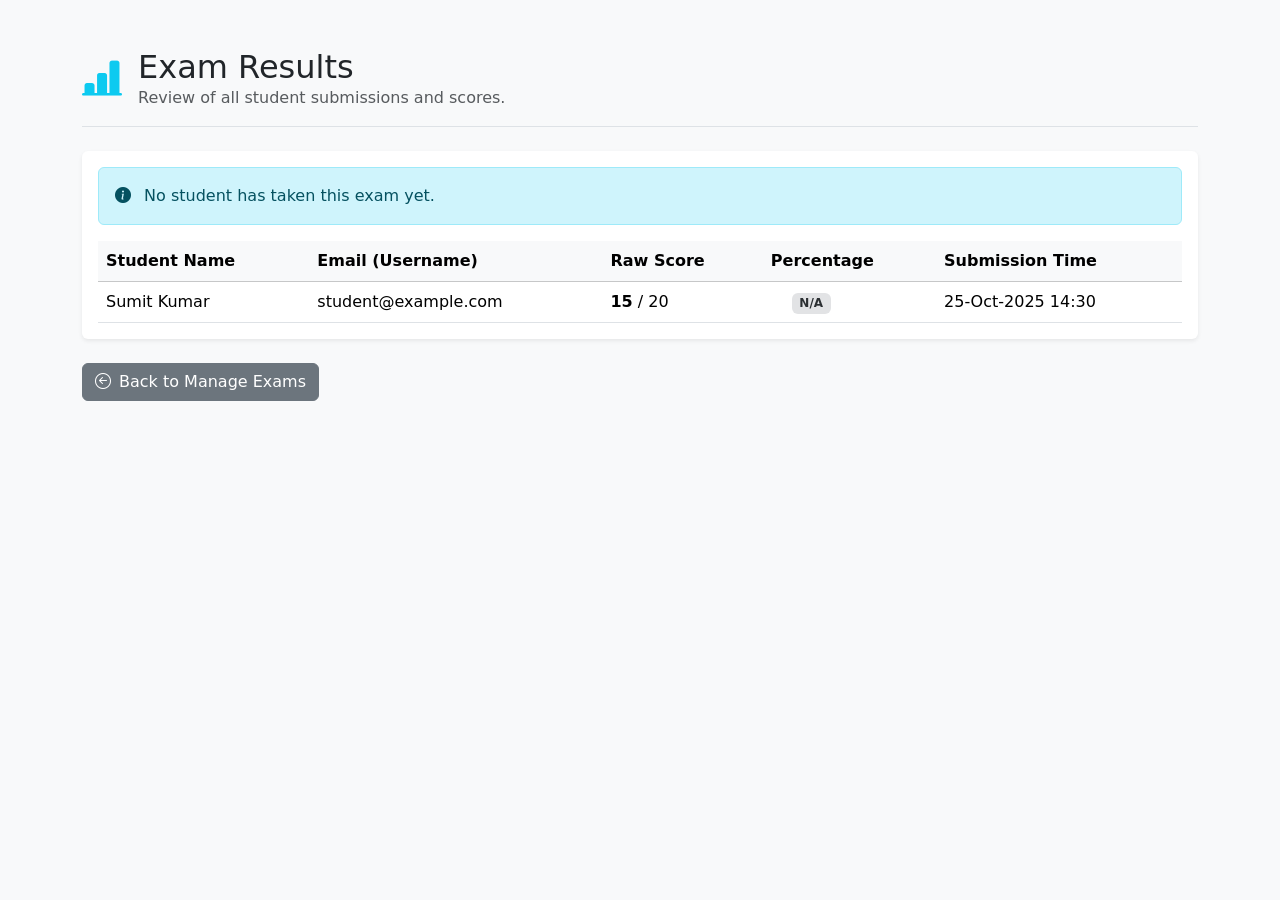
<file: onlineexampro-main/onlineexampro-main/src/main/resources/templates/admin/view_results.html>
<!DOCTYPE html>
<html xmlns:th="http://www.thymeleaf.org">
<head>
    <title>Exam Results</title>
    <link href="https://cdn.jsdelivr.net/npm/bootstrap@5.3.2/dist/css/bootstrap.min.css" rel="stylesheet">
    <!-- Import Bootstrap Icons -->
    <link rel="stylesheet" href="https://cdn.jsdelivr.net/npm/bootstrap-icons@1.11.3/font/bootstrap-icons.min.css">
     <link rel="stylesheet" th:href="@{/css/style.css}">
    <style>
        body {
            background-color: #f8f9fa; /* Light gray background */
        }
    </style>
</head>
<body>

<div th:replace="~{fragments :: navbar}"></div>

<div class="container mt-5">

    <!-- Page Header -->
    <div class="pb-3 mb-4 border-bottom d-flex align-items-center">
        <i class="bi bi-bar-chart-line-fill me-3" style="font-size: 2.5rem; color: #0dcaf0;"></i>
        <div>
            <h2 class="mb-0" th:text="${exam.title}">Exam Results</h2>
            <p class="text-muted mb-0">Review of all student submissions and scores.</p>
        </div>
    </div>

    <!-- Main Card for Table -->
    <div class="card shadow-sm border-0">
        <div class="card-body">

            <!-- Message if no results are found -->
            <div th:if="${#lists.isEmpty(results)}" class="alert alert-info" role="alert">
                <i class="bi bi-info-circle-fill me-2"></i>
                No student has taken this exam yet.
            </div>

            <!-- Results Table -->
            <div th:unless="${#lists.isEmpty(results)}" class="table-responsive">
                <table class="table table-hover align-middle mb-0">
                    <thead class="table-light">
                    <tr>
                        <th scope="col">Student Name</th>
                        <th scope="col">Email (Username)</th>
                        <th scope="col">Raw Score</th>
                        <th scope="col">Percentage</th>
                        <th scope="col">Submission Time</th>
                    </tr>
                    </thead>
                    <tbody>
                    <tr th:each="result : ${results}">
                        <!-- Student Full Name -->
                        <td th:text="${result.student.fullName}">Sumit Kumar</td>

                        <!-- Student Email -->
                        <td th:text="${result.student.username}">student@example.com</td>

                        <!-- Raw Score -->
                        <td>
                            <strong th:text="${result.scoreAchieved}">15</strong> /
                            <span th:text="${result.totalMarks}">20</span>
                        </td>

                        <!-- Percentage (as a badge) -->
                        <td>
                            <th:block th:if="${result.totalMarks > 0}" th:with="percentage=${(result.scoreAchieved * 100.0) / result.totalMarks}">
                                <span class="badge"
                                      th:classappend="${percentage >= 50 ? 'bg-success-subtle text-success-emphasis' : 'bg-danger-subtle text-danger-emphasis'}"
                                      th:text="${#numbers.formatDecimal(percentage, 1, 1) + '%'}">
                                </span>
                            </th:block>
                            <span th:if="${result.totalMarks == 0}" class="badge bg-secondary-subtle text-secondary-emphasis">N/A</span>
                        </td>

                        <!-- Submission Time -->
                        <td th:text="${#temporals.format(result.submissionTime, 'dd-MMM-yyyy HH:mm')}">25-Oct-2025 14:30</td>
                    </tr>
                    </tbody>
                </table>
            </div>
        </div>
    </div>

    <!-- Back Button -->
    <a th:href="@{/admin/manage-exams}" class="btn btn-secondary mt-4">
        <i class="bi bi-arrow-left-circle me-2"></i>Back to Manage Exams
    </a>
</div>

<script src="https://cdn.jsdelivr.net/npm/bootstrap@5.3.2/dist/js/bootstrap.bundle.min.js"></script>
</body>
</html>
</file>
